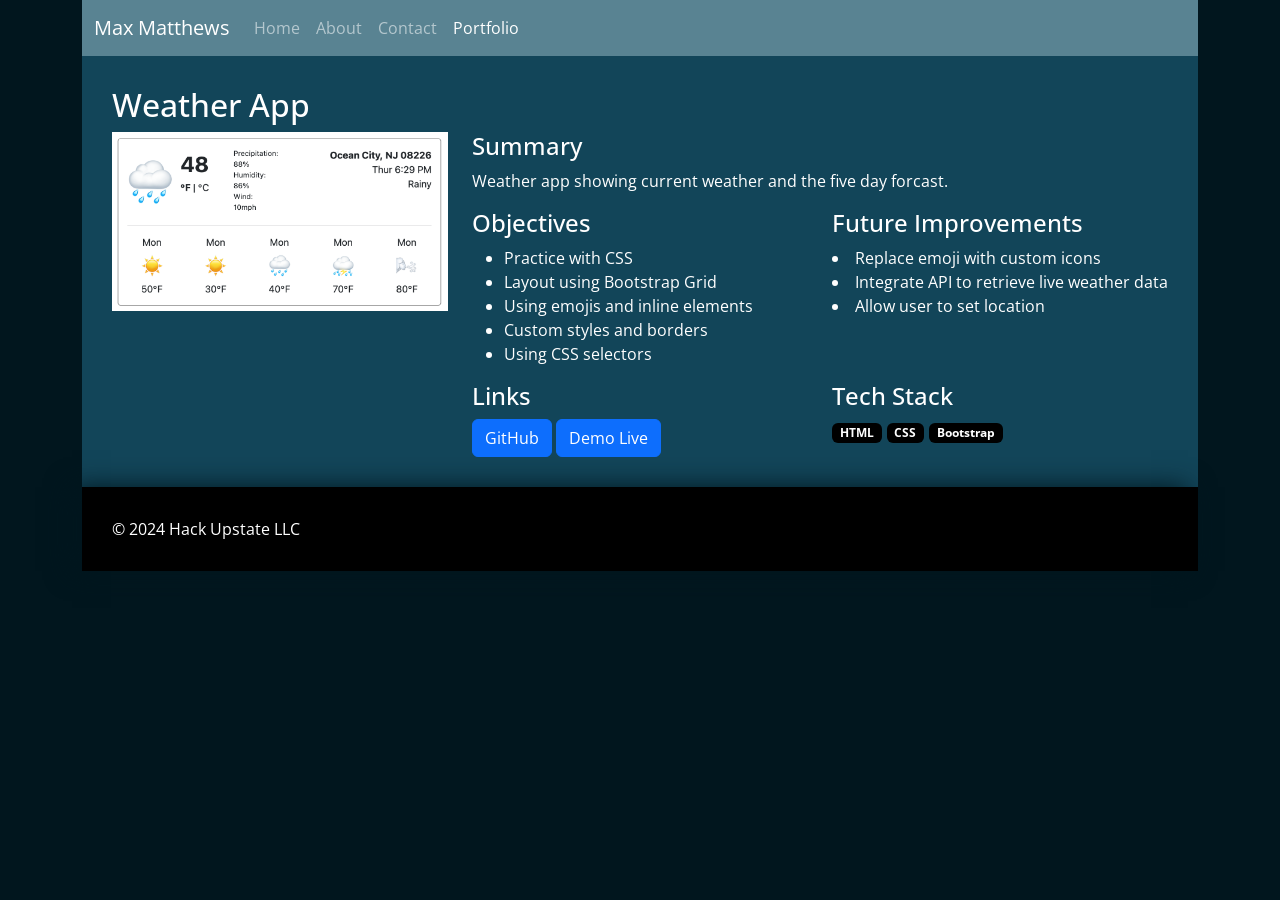
<file: weather.html>
<!DOCTYPE html>
<html lang="en">
	<head>
		<meta charset="UTF-8" />
		<meta name="viewport" content="width=device-width, initial-scale=1.0" />
		<title>Max Matthews - Weather Project</title>
		<link
			href="https://cdn.jsdelivr.net/npm/bootstrap@5.3.3/dist/css/bootstrap.min.css"
			rel="stylesheet"
			integrity="sha384-QWTKZyjpPEjISv5WaRU9OFeRpok6YctnYmDr5pNlyT2bRjXh0JMhjY6hW+ALEwIH"
			crossorigin="anonymous"
		/>
		<link rel="preconnect" href="https://fonts.googleapis.com" />
		<link rel="preconnect" href="https://fonts.gstatic.com" crossorigin />
		<link
			href="https://fonts.googleapis.com/css2?family=Montserrat:ital,wght@0,100..900;1,100..900&family=Open+Sans:ital,wght@0,300..800;1,300..800&display=swap"
			rel="stylesheet"
		/>
		<link
			rel="stylesheet"
			href="https://fonts.googleapis.com/css2?family=Material+Symbols+Outlined:opsz,wght,FILL,GRAD@24,400,0,0"
		/>
		<link href="style.css" rel="stylesheet" />
	</head>
	<body>
		<div class="container">
			<nav class="navbar navbar-expand-lg bg-dark" data-bs-theme="dark">
				<div class="container-fluid">
					<a class="navbar-brand" href="index.html">Max Matthews</a>
					<button
						class="navbar-toggler"
						type="button"
						data-bs-toggle="collapse"
						data-bs-target="#navbarNav"
						aria-controls="navbarNav"
						aria-expanded="false"
						aria-label="Toggle navigation"
					>
						<span class="navbar-toggler-icon"></span>
					</button>
					<div class="collapse navbar-collapse" id="navbarNav">
						<ul class="navbar-nav">
							<li class="nav-item">
								<a
									class="nav-link"
									aria-current="page"
									href="index.html"
									>Home</a
								>
							</li>
							<li class="nav-item">
								<a class="nav-link" href="index.html#about"
									>About</a
								>
							</li>
							<li class="nav-item">
								<a class="nav-link" href="index.html#contact"
									>Contact</a
								>
							</li>
							<li class="nav-item">
								<a
									class="nav-link active"
									href="index.html#portfolio"
									>Portfolio</a
								>
							</li>
						</ul>
					</div>
				</div>
			</nav>
			<section id="project">
				<h2>Weather App</h2>
				<div class="row">
					<div class="col-4">
						<img src="img/weatherApp.png" class="img-fluid" />
						<!-- end of left image col -->
					</div>
					<div class="col">
						<div>
							<h4>Summary</h4>
							<p>
								Weather app showing current weather and the five
								day forcast.
							</p>
							<!-- end of first row in text col -->
						</div>
						<div class="row">
							<div class="col">
								<h4>Objectives</h4>
								<ul>
									<li>Practice with CSS</li>
									<li>Layout using Bootstrap Grid</li>
									<li>Using emojis and inline elements</li>
									<li>Custom styles and borders</li>
									<li>Using CSS selectors</li>
								</ul>
								<!-- end of objectives col -->
							</div>
							<div class="col">
								<h4>Future Improvements</h4>
								<li>Replace emoji with custom icons</li>
								<li>
									Integrate API to retrieve live weather data
								</li>
								<li>Allow user to set location</li>
								<!-- end of future improvements col -->
							</div>
							<!-- end of second row -->
						</div>
						<div class="row">
							<div class="col">
								<h4 id="links">Links</h4>
								<button type="button" class="btn btn-primary">
									GitHub
								</button>
								<button type="button" class="btn btn-primary">
									Demo Live
								</button>
								<!-- end of links col -->
							</div>
							<div class="col">
								<h4>Tech Stack</h4>
								<span class="badge">HTML</span
								><span class="badge">CSS</span
								><span class="badge">Bootstrap</span>
								<!-- end of tech col -->
							</div>
							<!-- end of third of row -->
						</div>
						<!-- end of right text col -->
					</div>
				</div>
				<!-- end of project section -->
			</section>
			<footer>© 2024 Hack Upstate LLC</footer>
			<!-- end of container -->
		</div>
		<script
			src="https://cdn.jsdelivr.net/npm/bootstrap@5.3.3/dist/js/bootstrap.bundle.min.js"
			integrity="sha384-YvpcrYf0tY3lHB60NNkmXc5s9fDVZLESaAA55NDzOxhy9GkcIdslK1eN7N6jIeHz"
			crossorigin="anonymous"
		></script>
	</body>
</html>
</file>
<file: style.css>
/*https://coolors.co/01161e-124559-598392-d5e4f5-dac4f7*/

:root {
	--darkestblue: #01161e;
	--darkblue: #124559;
}

body {
	background-color: #01161e;
	font-family: "Open Sans", sans-serif;
}

#intro {
	color: white;
	height: 100vh;
	/* border: 1px solid white; */
}

@keyframes fadein {
	from {
		opacity: 0;
	}
	to {
		opacity: 1;
	}
}

#intro h1 {
	font-family: "Montserrat", sans-serif;
	font-size: 96px;
	animation: fadein ease-in 1s;
}

#intro h3 {
	animation-delay: 1s;
	animation-name: fadein;
	animation-duration: 2s;
	animation-fill-mode: forwards;
	opacity: 0;
}

#intro code {
	margin-top: 20px;
	font-size: 30px;
	text-align: center;
	animation-name: fadein;
	animation-delay: 3s;
	animation-duration: 1s;
	animation-fill-mode: forwards;
	opacity: 0;
}

@media only screen and (max-width: 600px) {
	#intro h1 {
		font-size: 48px;
	}

	#intro code {
		font-size: 16px;
	}
}

#intro h3 {
	margin-top: 20px;
}

#arrowDown {
	font-size: 75px;
	position: absolute;
	bottom: 30px;
	left: calc(50% - 37.5px);
}

#about {
	color: white;
	background: #124559;
	padding: 30px;

	p {
		font-size: 20px;
	}
}

#contact {
	background: #598392;
	color: white;
	padding: 30px;

	.row {
		margin-bottom: 15px;
	}

	a {
		color: white;
	}

	input,
	textarea {
		padding: 10px;
		width: 100%;
	}

	.btn {
		width: 100%;
	}
}

#portfolio {
	padding: 30px;
	background: #d5e4f5;
}

footer {
	padding: 30px;
	background: black;
	color: white;
}

#about,
#contact,
#portfolio,
footer {
	box-shadow: -10px 0px 25px #01161e;
}

.bg-dark {
	background-color: #598392 !important;
}

#project {
	background: var(--darkblue);
	color: white;
	padding: 30px;
}

.badge {
	background-color: black;
	margin-right: 5px;
}

/* #links {
	color: green;
}

h4 {
	color: red;
} */
</file>
